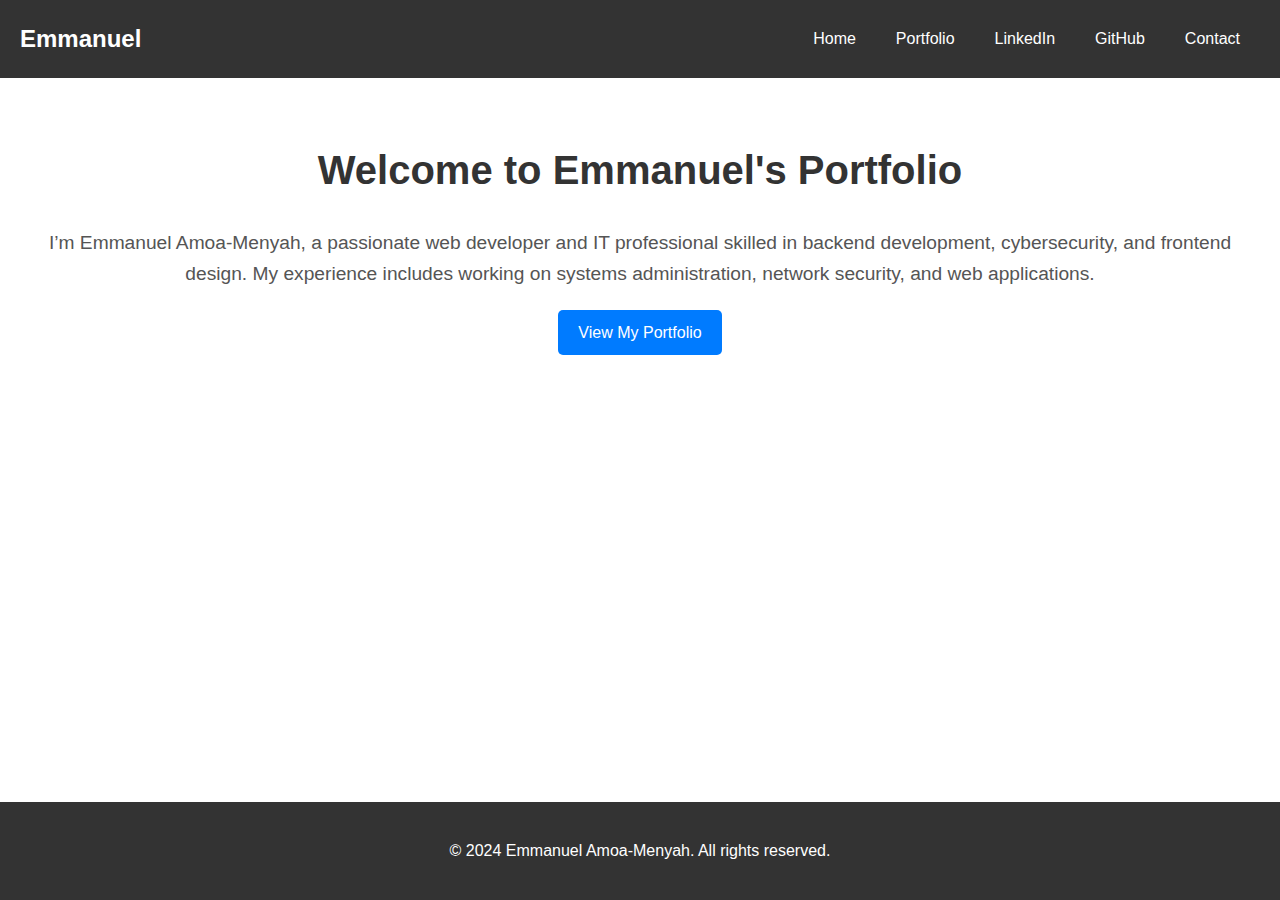
<file: index.html>
<!DOCTYPE html>
<html lang="en">
  <head>
    <meta charset="UTF-8" />
    <meta name="viewport" content="width=device-width, initial-scale=1.0" />
    <title>Emmanuel Amoa-Menyah - Web Developer</title>
    <link rel="stylesheet" href="styles.css" />
  </head>
  <body>
    <!-- Header Section -->
    <header>
      <div class="logo">Emmanuel</div>
      <nav>
        <ul>
          <li><a href="index.html">Home</a></li>
          <li><a href="portfolio.html">Portfolio</a></li>
          <li>
            <a
              href="https://www.linkedin.com/in/emmanuelamoamenyah"
              target="_blank"
              >LinkedIn</a
            >
          </li>
          <li>
            <a href="https://github.com/heiskemmyy" target="_blank">GitHub</a>
          </li>
          <li><a href="#">Contact</a></li>
        </ul>
      </nav>
    </header>

    <!-- Main Section -->
    <main>
      <section class="intro">
        <h1>Welcome to Emmanuel's Portfolio</h1>
        <p>
          I’m Emmanuel Amoa-Menyah, a passionate web developer and IT
          professional skilled in backend development, cybersecurity, and
          frontend design. My experience includes working on systems
          administration, network security, and web applications.
        </p>
        <a href="portfolio.html" class="cta-button">View My Portfolio</a>
      </section>
    </main>

    <!-- Footer Section -->
    <footer>
      <p>&copy; 2024 Emmanuel Amoa-Menyah. All rights reserved.</p>
    </footer>
  </body>
</html>
</file>
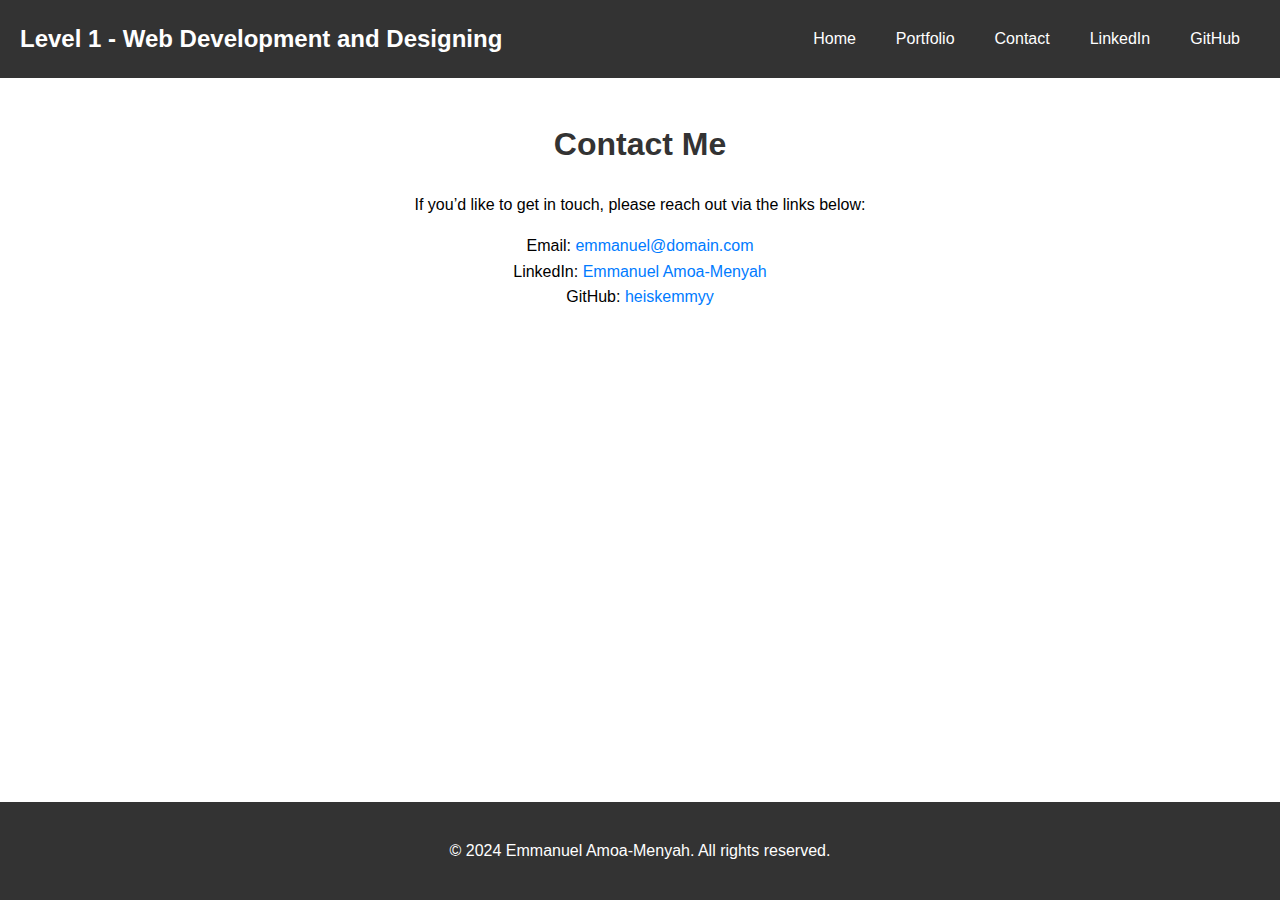
<file: contact.html>
<!DOCTYPE html>
<html lang="en">
<head>
  <meta charset="UTF-8" />
  <meta name="viewport" content="width=device-width, initial-scale=1.0" />
  <title>Contact Me - Emmanuel Amoa-Menyah</title>
  <link rel="stylesheet" href="styles.css" />
  <link rel="icon" href="/images/favicon.ico" type="image/x-icon" />
</head>
<body>
  <!-- Header Section -->
  <header>
    <div class="logo">Level 1 - Web Development and Designing</div>
    <nav>
        <ul>
            <li><a href="landing_page.html">Home</a></li>
            <li><a href="portfolio.html">Portfolio</a></li>
            <li><a href="contact.html">Contact</a></li>
            <li><a href="https://www.linkedin.com/in/emmanuelamoamenyah" target="_blank">LinkedIn</a></li>
            <li><a href="https://github.com/heiskemmyy" target="_blank">GitHub</a></li>
        </ul>
    </nav>
</header>


  <!-- Contact Section -->
  <main>
    <section id="contact">
      <h1>Contact Me</h1>
      <p>If you’d like to get in touch, please reach out via the links below:</p>
      <ul>
        <li>Email: <a href="mailto:emmanuel@domain.com">emmanuel@domain.com</a></li>
        <li>LinkedIn: <a href="https://www.linkedin.com/in/emmanuelamoamenyah" target="_blank" rel="noopener noreferrer">Emmanuel Amoa-Menyah</a></li>
        <li>GitHub: <a href="https://github.com/heiskemmyy" target="_blank" rel="noopener noreferrer">heiskemmyy</a></li>
      </ul>
    </section>
  </main>

  <!-- Footer Section -->
  <footer>
    <p>&copy; 2024 Emmanuel Amoa-Menyah. All rights reserved.</p>
  </footer>
</body>
</html>
</file>
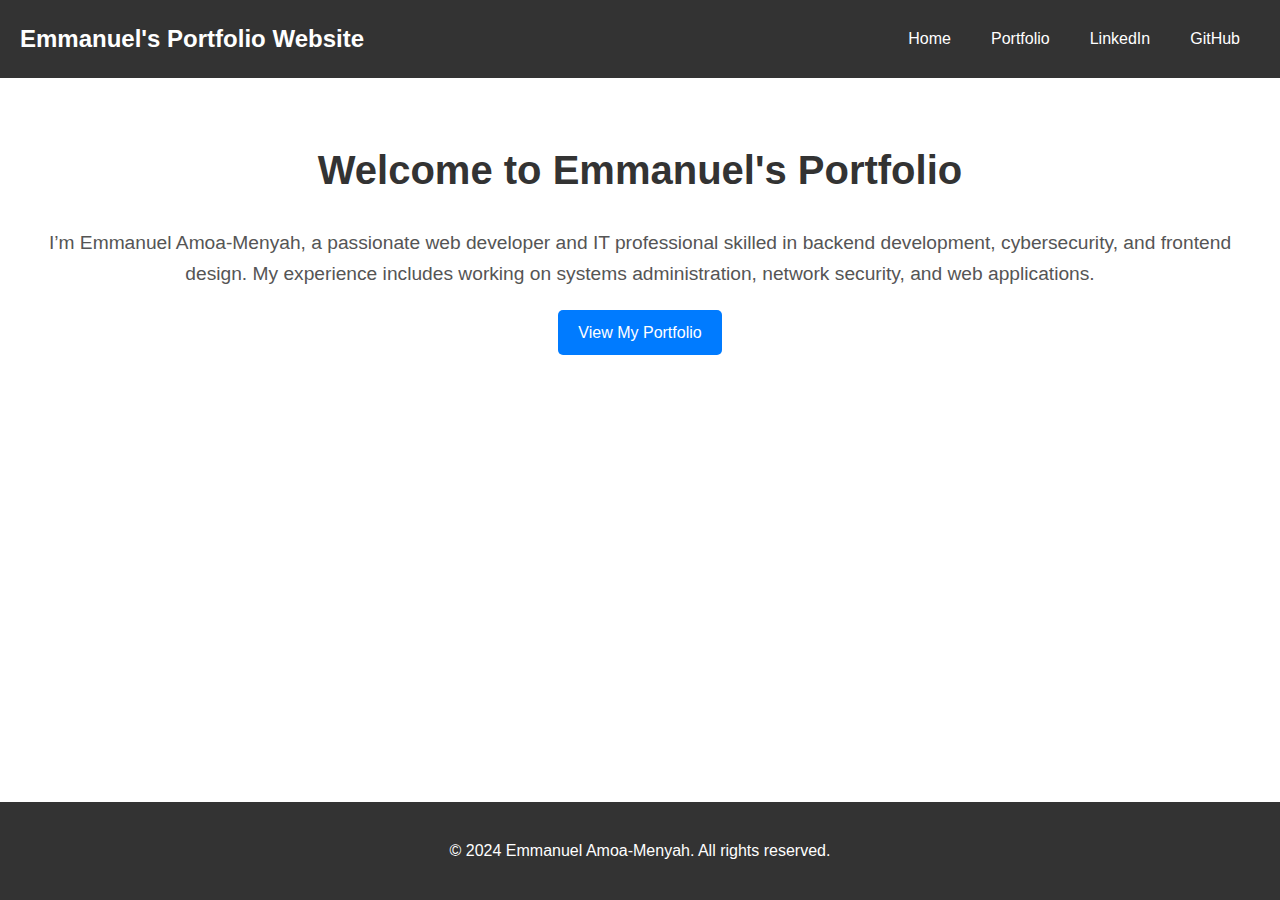
<file: landing_page.html>
<!DOCTYPE html>
<html lang="en">
<head>
    <meta charset="UTF-8">
    <meta name="viewport" content="width=device-width, initial-scale=1.0">
    <title>Home - Emmanuel Amoa-Menyah</title>
    <link rel="stylesheet" href="styles.css">
    <link rel="shortcut icon" href="/images/favicon.ico" type="image/x-icon">
</head>
<body>
    <!-- Header Section -->
    <header>
        <div class="logo">Emmanuel's Portfolio Website</div>
        <nav>
            <ul>
                <li><a href="landing_page.html">Home</a></li>
                <li><a href="portfolio.html">Portfolio</a></li>
                <li><a href="https://www.linkedin.com/in/emmanuelamoamenyah" target="_blank">LinkedIn</a></li>
                <li><a href="https://github.com/heiskemmyy" target="_blank">GitHub</a></li>
            </ul>
        </nav>
    </header>

    <!-- Main Section -->
    <main>
        <section class="intro">
            <h1>Welcome to Emmanuel's Portfolio</h1>
            <p>I’m Emmanuel Amoa-Menyah, a passionate web developer and IT professional skilled in backend development, cybersecurity, and frontend design. My experience includes working on systems administration, network security, and web applications.</p>
            <a href="portfolio.html" class="cta-button">View My Portfolio</a>
        </section>
    </main>

    <!-- Footer Section -->
    <footer>
        <p>&copy; 2024 Emmanuel Amoa-Menyah. All rights reserved.</p>
    </footer>
</body>
</html>
</file>
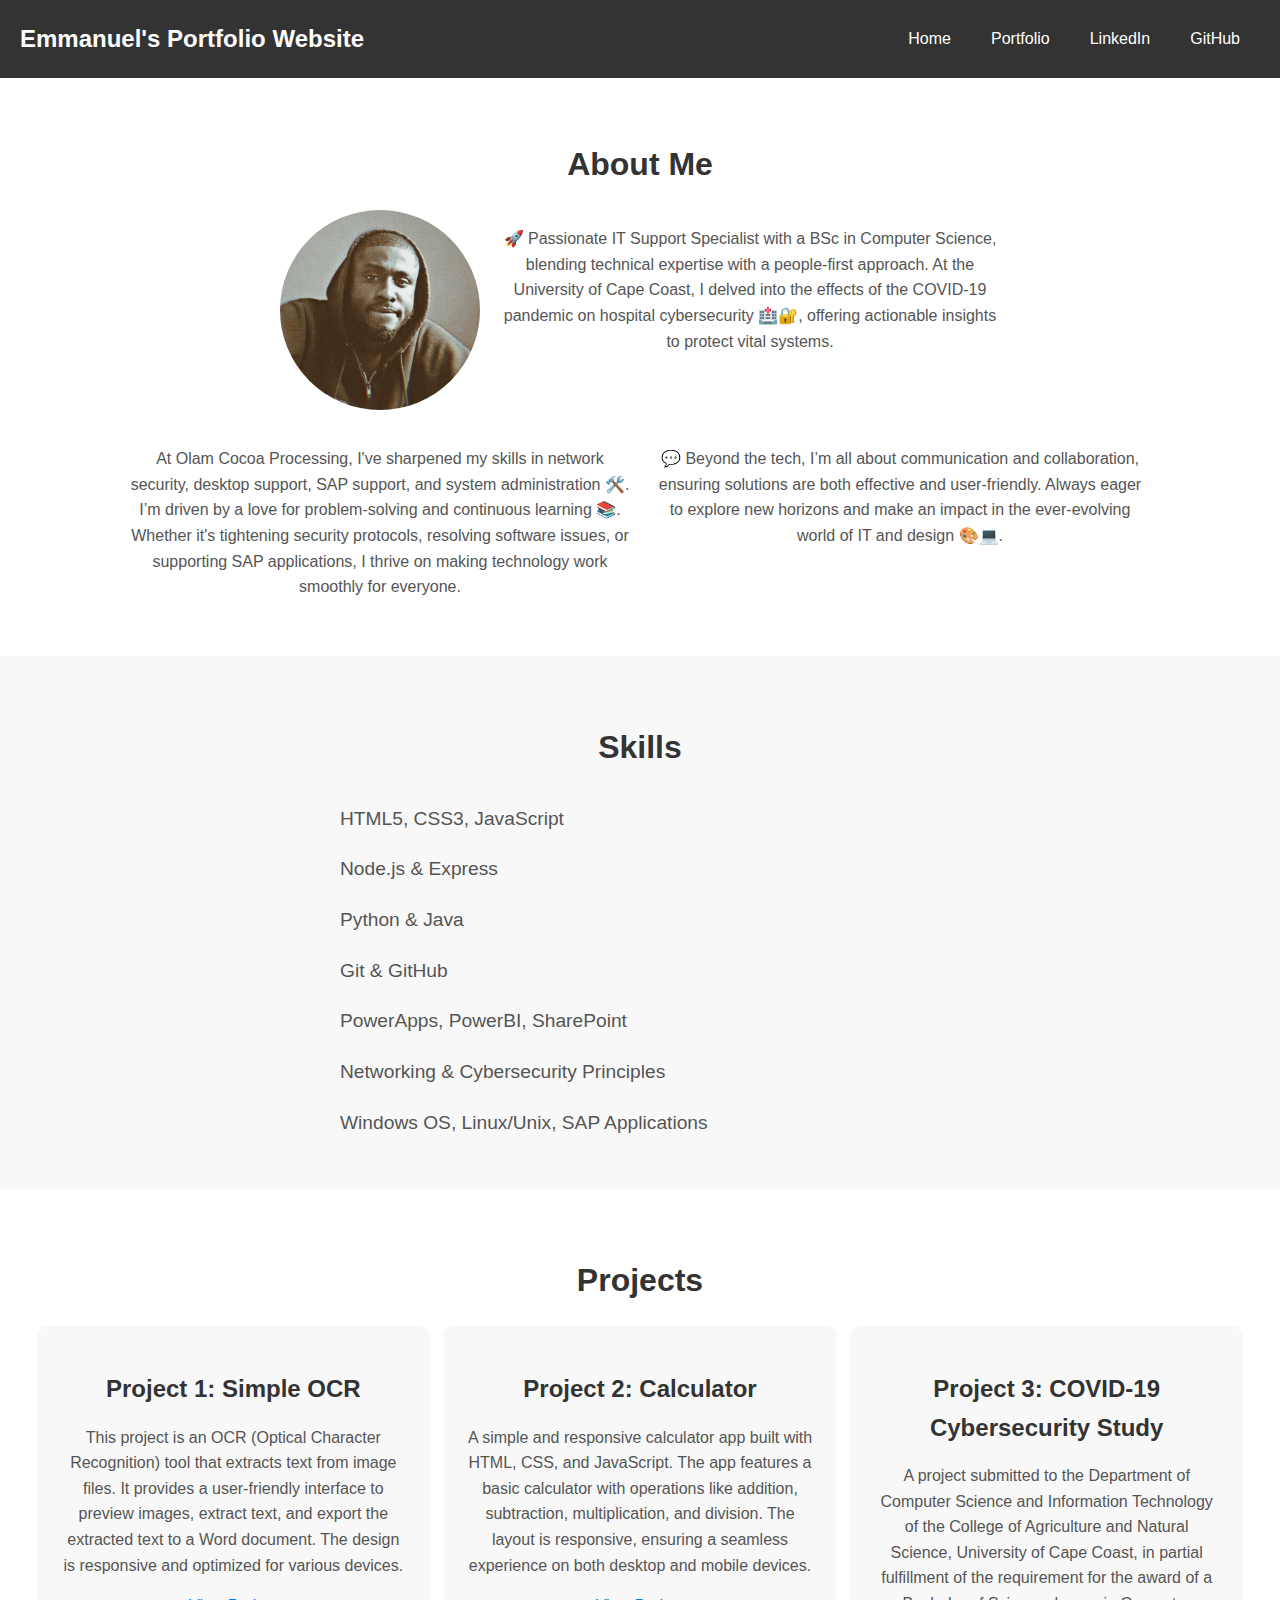
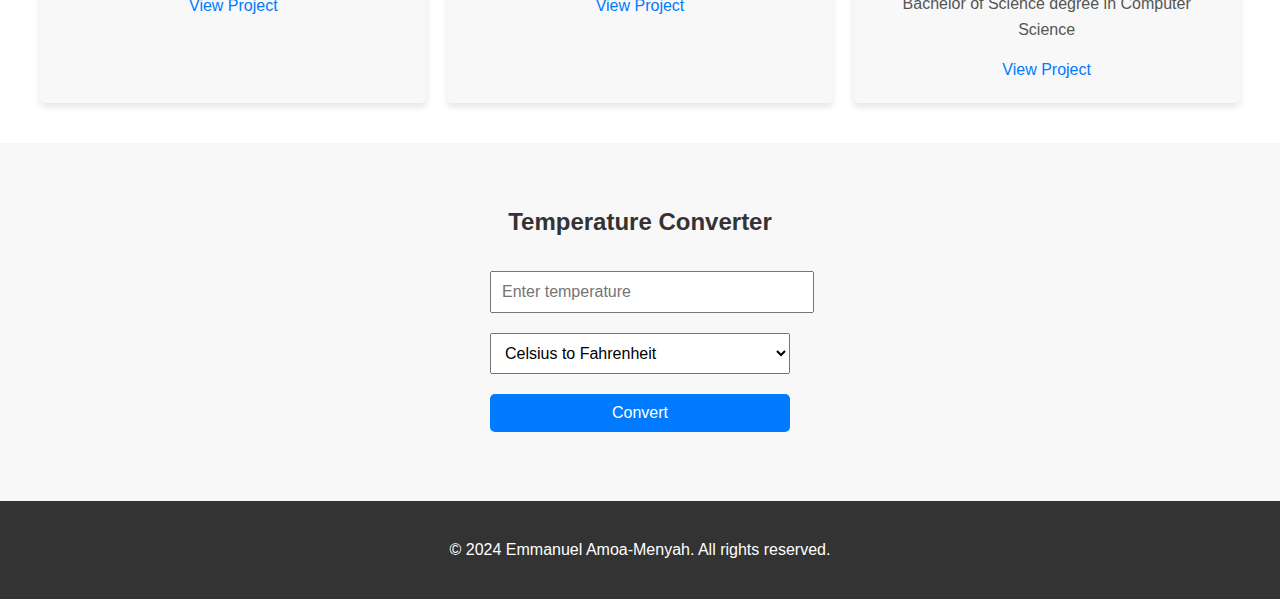
<file: portfolio.html>
<!DOCTYPE html>
<html lang="en">
  <head>
    <meta charset="UTF-8" />
    <meta name="viewport" content="width=device-width, initial-scale=1.0" />
    <title>Emmanuel Amoa-Menyah - Portfolio</title>
    <link rel="stylesheet" href="styles.css" />
    <link rel="shortcut icon" href="/images/favicon.ico" type="image/x-icon">
  </head>
  <body>
    <!-- Header Section -->
    <header>
      <div class="logo">Emmanuel's Portfolio Website</div>
      <nav>
        <ul>
          <li><a href="landing_page.html">Home</a></li>
          <li><a href="portfolio.html">Portfolio</a></li>
          <li>
            <a
              href="https://www.linkedin.com/in/emmanuelamoamenyah"
              target="_blank"
              >LinkedIn</a
            >
          </li>
          <li>
            <a href="https://github.com/heiskemmyy" target="_blank">GitHub</a>
          </li>
        </ul>
      </nav>
    </header>

    <!-- About Me Section -->
    <section id="about-me">
      <h1>About Me</h1>
      <div class="bio">
        <img
          src="images/profile.jpg"
          alt="Emmanuel's Photo"
          class="profile-photo"
        />
        <p>
          🚀 Passionate IT Support Specialist with a BSc in Computer Science,
          blending technical expertise with a people-first approach. At the
          University of Cape Coast, I delved into the effects of the COVID-19
          pandemic on hospital cybersecurity 🏥🔐, offering actionable insights
          to protect vital systems.
        </p>
        <p>
          At Olam Cocoa Processing, I've sharpened my skills in network
          security, desktop support, SAP support, and system administration 🛠️.
          I’m driven by a love for problem-solving and continuous learning 📚.
          Whether it's tightening security protocols, resolving software issues,
          or supporting SAP applications, I thrive on making technology work
          smoothly for everyone.
        </p>
        <p>
          💬 Beyond the tech, I’m all about communication and collaboration,
          ensuring solutions are both effective and user-friendly. Always eager
          to explore new horizons and make an impact in the ever-evolving world
          of IT and design 🎨💻.
        </p>
      </div>
    </section>

    <!-- Skills Section -->
    <section id="skills">
      <h2>Skills</h2>
      <ul>
        <li>HTML5, CSS3, JavaScript</li>
        <li>Node.js & Express</li>
        <li>Python & Java</li>
        <li>Git & GitHub</li>
        <li>PowerApps, PowerBI, SharePoint</li>
        <li>Networking & Cybersecurity Principles</li>
        <li>Windows OS, Linux/Unix, SAP Applications</li>
      </ul>
    </section>

    <!-- Projects Section -->
    <section id="projects">
      <h2>Projects</h2>
      <div class="project-list">
        <div class="project-item">
          <h3>Project 1: Simple OCR</h3>
          <p>
            This project is an OCR (Optical Character Recognition) tool that
            extracts text from image files. It provides a user-friendly
            interface to preview images, extract text, and export the extracted
            text to a Word document. The design is responsive and optimized for
            various devices.
          </p>
          <a href="https://github.com/heiskemmyy/Simple-OCR">View Project</a>
        </div>
        <div class="project-item">
          <h3>Project 2: Calculator</h3>
          <p>
            A simple and responsive calculator app built with HTML, CSS, and
            JavaScript. The app features a basic calculator with operations like
            addition, subtraction, multiplication, and division. The layout is
            responsive, ensuring a seamless experience on both desktop and
            mobile devices.
          </p>
          <a href="https://github.com/heiskemmyy/Calculator">View Project</a>
        </div>
        <div class="project-item">
          <h3>Project 3: COVID-19 Cybersecurity Study</h3>
          <p>
            A project submitted to the Department of Computer Science and
            Information Technology of the College of Agriculture and Natural
            Science, University of Cape Coast, in partial fulfillment of the
            requirement for the award of a Bachelor of Science degree in
            Computer Science
          </p>
          <a href="https://github.com/heiskemmyy/COVID-19-Cybersecurity-Study"
            >View Project</a
          >
        </div>
      </div>
    </section>

    <!-- Temperature Converter Section -->
    <section id="temperature-converter">
      <h2>Temperature Converter</h2>
      <div class="converter">
        <input type="number" id="temp-input" placeholder="Enter temperature" />
        <select id="temp-scale">
          <option value="celsius">Celsius to Fahrenheit</option>
          <option value="fahrenheit">Fahrenheit to Celsius</option>
        </select>
        <button onclick="convertTemperature()">Convert</button>
        <p id="result"></p>
      </div>
    </section>

    <!-- Footer Section -->
    <footer>
      <p>&copy; 2024 Emmanuel Amoa-Menyah. All rights reserved.</p>
    </footer>

    <!-- Link to JavaScript file -->
    <script src="converter.js"></script>
  </body>
</html>
</file>
<file: styles.css>
/* General Styles */
html, body {
  height: 100%;
  margin: 0;
}

body {
  display: flex;
  flex-direction: column;
  min-height: 100vh;
  font-family: Arial, sans-serif;
  line-height: 1.6;
  background-color: #f0f0f0;
}

h1, h2, h3 {
  color: #333;
}

a {
  color: #007bff;
  text-decoration: none;
}

a:hover {
  text-decoration: underline;
}

ul {
  list-style: none;
  padding: 0;
}

img {
  max-width: 100%;
  height: auto;
}

/* Header Section */
header {
  background-color: #333;
  color: #fff;
  padding: 10px 0;
  display: flex;
  justify-content: space-between;
  align-items: center;
}

header .logo {
  margin-left: 20px;
  font-size: 1.5em;
  font-weight: bold;
}

header nav {
  margin-right: 20px;
}

header nav ul {
  display: flex;
  justify-content: space-between;
  align-items: center;
}

header nav ul li {
  margin: 0 10px;
}

header nav ul li a {
  color: #fff;
  padding: 5px 10px;
  transition: background-color 0.3s ease;
}

header nav ul li a:hover {
  background-color: #007bff;
  border-radius: 5px;
}

/* Responsive Header */
@media (max-width: 768px) {
  header {
    flex-direction: column;
    align-items: flex-start;
  }

  header .logo {
    margin-left: 10px;
    font-size: 1.2em;
  }

  header nav {
    margin-right: 0;
    width: 100%;
  }

  header nav ul {
    flex-direction: column;
    width: 100%;
    text-align: left;
  }

  header nav ul li {
    margin: 10px 0;
  }

  header nav ul li a {
    width: 100%;
    display: block;
    padding: 10px;
  }
}

/* Main Section */
main {
  flex: 1;
  padding: 20px;
  text-align: center;
  background-color: #fff;
}

.intro {
  margin: 40px 0;
}

.intro h1 {
  font-size: 2.5em;
  color: #333;
}

.intro p {
  font-size: 1.2em;
  margin: 20px 0;
  color: #555;
}

.cta-button {
  display: inline-block;
  padding: 10px 20px;
  background-color: #007bff;
  color: #fff;
  border-radius: 5px;
  transition: background-color 0.3s ease;
}

.cta-button:hover {
  background-color: #0056b3;
}

/* Footer Section */
footer {
  background-color: #333;
  color: #fff;
  padding: 20px 0;
  text-align: center;
  position: relative;
  bottom: 0;
  width: 100%;
}

/* About Me Section */
#about-me {
  padding: 40px;
  background-color: #fff;
  text-align: center;
}

#about-me h1 {
  font-size: 2em;
  margin-bottom: 20px;
}

.bio {
  display: flex;
  flex-wrap: wrap;
  justify-content: center;
  gap: 20px;
}

.bio p {
  max-width: 500px;
  color: #555;
  line-height: 1.6;
}

.profile-photo {
  width: 200px;
  border-radius: 50%;
}

/* Skills Section */
#skills {
  padding: 40px;
  background-color: #f8f8f8;
  text-align: center;
}

#skills h2 {
  font-size: 2em;
  margin-bottom: 20px;
}

#skills ul {
  max-width: 600px;
  margin: 0 auto;
  text-align: left;
}

#skills ul li {
  font-size: 1.2em;
  color: #555;
  padding: 10px 0;
}

/* Projects Section */
#projects {
  padding: 40px;
  background-color: #fff;
  text-align: center;
}

#projects h2 {
  font-size: 2em;
  margin-bottom: 20px;
}

.project-list {
  display: grid;
  grid-template-columns: repeat(auto-fit, minmax(300px, 1fr));
  gap: 20px;
}

.project-item {
  background-color: #f8f8f8;
  padding: 20px;
  border-radius: 5px;
  box-shadow: 0px 4px 6px rgba(0, 0, 0, 0.1);
}

.project-item h3 {
  font-size: 1.5em;
  margin-bottom: 10px;
}

.project-item p {
  color: #555;
  line-height: 1.6;
  margin-bottom: 15px;
}

/* Temperature Converter Section */
#temperature-converter {
  padding: 40px;
  background-color: #f8f8f8;
  text-align: center;
}

.converter {
  max-width: 300px;
  margin: 0 auto;
}

.converter input, .converter select, .converter button {
  width: 100%;
  padding: 10px;
  margin: 10px 0;
  font-size: 1em;
}

.converter button {
  background-color: #007bff;
  color: #fff;
  border: none;
  border-radius: 5px;
  cursor: pointer;
}

.converter button:hover {
  background-color: #0056b3;
}

.converter p {
  font-size: 1.2em;
  color: #333;
}

/* Responsive Adjustments */
@media (max-width: 576px) {
  .intro h1 {
    font-size: 1.8em;
  }
  .intro p {
    font-size: 1em;
  }
  .cta-button {
    padding: 8px 16px;
    font-size: 1em;
  }
  #skills ul li {
    font-size: 1em;
  }
  #projects .project-item h3 {
    font-size: 1.2em;
  }
  #projects .project-item p {
    font-size: 0.9em;
  }
  .converter input, .converter select, .converter button {
    font-size: 0.9em;
  }
  footer p {
    font-size: 0.9em;
  }
  /* Additional mobile-specific styles */
  header {
    flex-direction: column;
    align-items: center;
  }
  header .logo {
    margin-bottom: 10px;
  }
  header nav {
    margin-top: 10px;
  }
  .bio {
    flex-direction: column;
  }
  .bio p {
    margin-bottom: 20px;
  }
  .project-list {
    grid-template-columns: 1fr;
  }
  .project-item {
    margin-bottom: 20px;
  }
}
</file>
